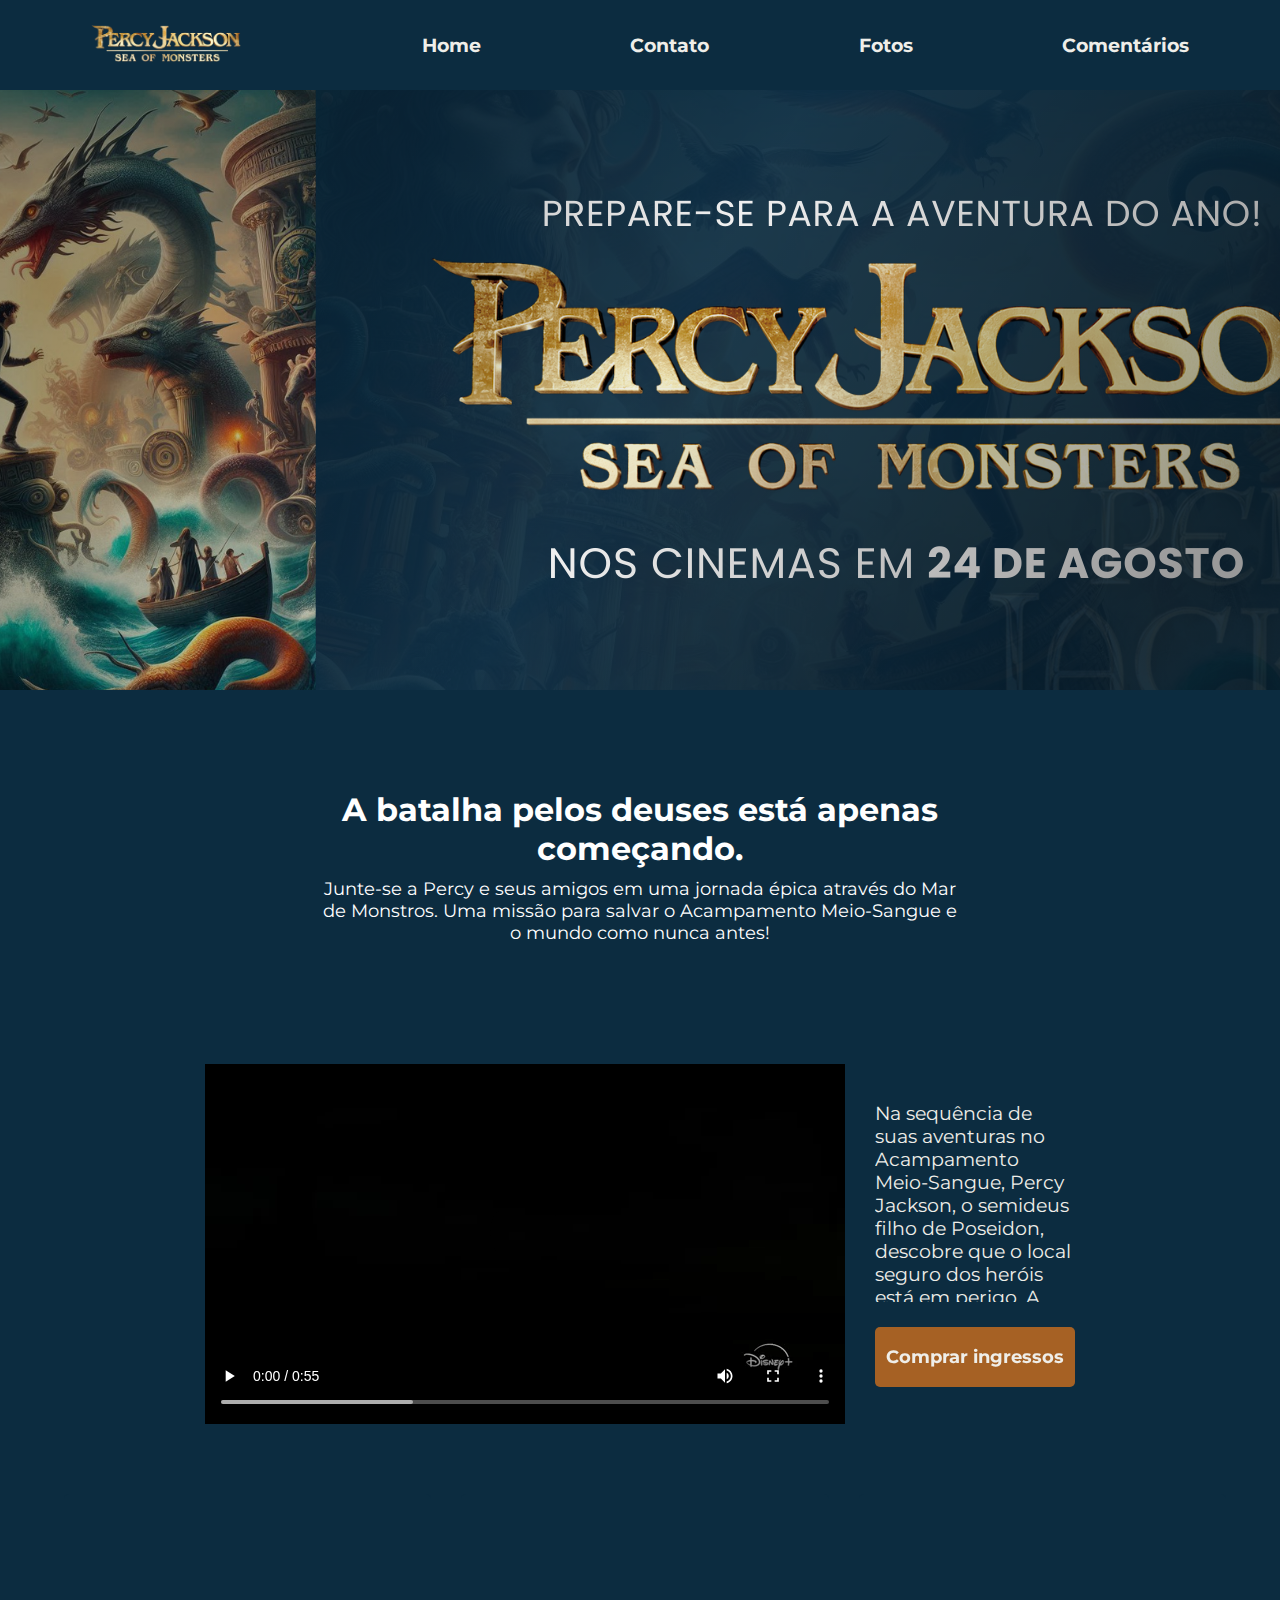
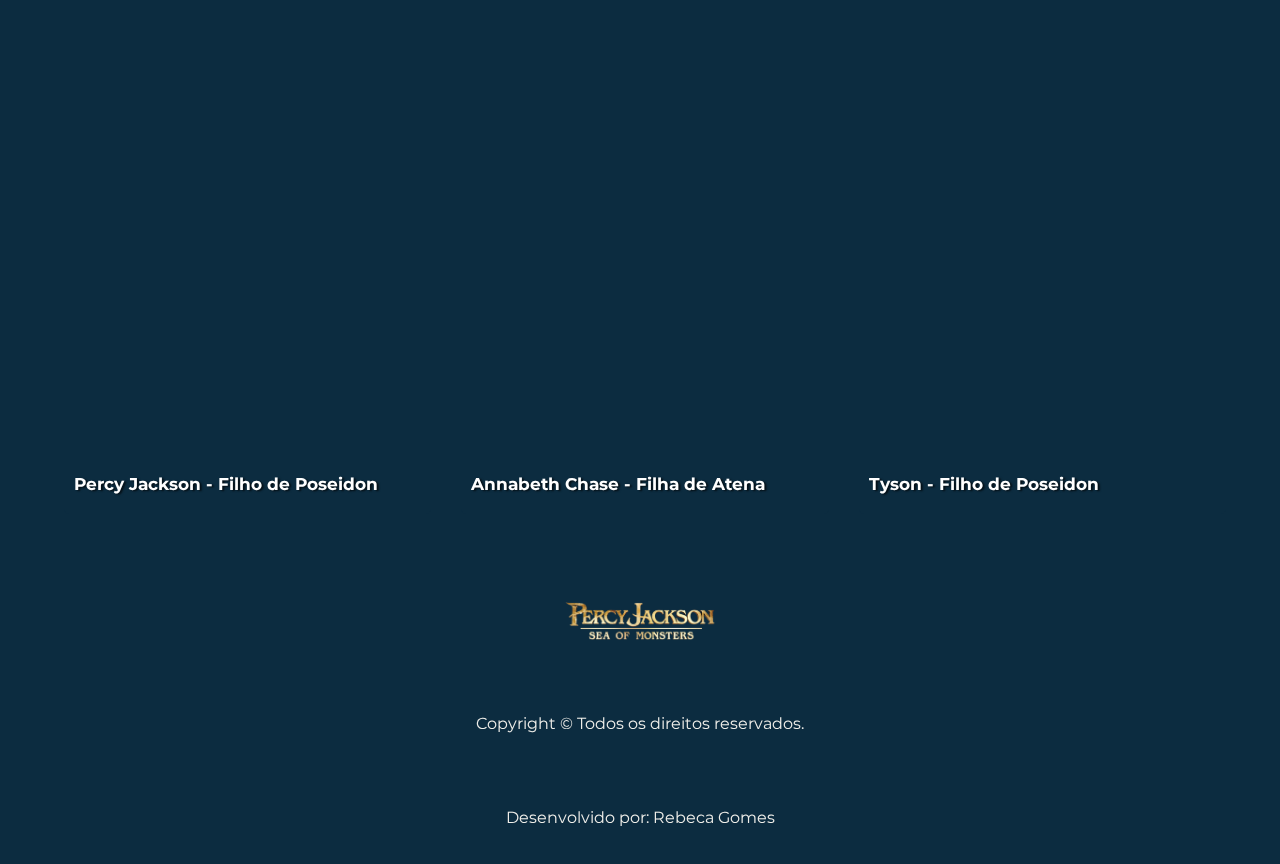
<file: index.html>
<!DOCTYPE html>
<html lang="pt-br">
<head>
    <meta charset="UTF-8">
    <meta http-equiv-"X-UA-Compatible" content="IE-edge">
    <meta name="viewport" content="width=device-width, initial-scale=1.0">
    <title>PJO | Sea of Monsters</title>
    
    <link rel="stylesheet" href="./css/style.css"/>
</head>

<body>
    <header>
        <a href="./index.html" id="logo"><img id=logo src="./imagens/logo.png"/></a>
        <nav>
            <ul>
                <a href="./index.html">
                    <li>Home</li>
                </a>
                <a href="./contato.html">
                    <li>Contato</li>
                </a>
                <a href="./fotos.html">
                    <li>Fotos</li>
                </a>
                <a href="./comentarios.html">
                    <li>Comentários</li>
                </a>
            </ul>
        </nav>
    </header>
    <div id="banner"></div>
    <div id="chamada">
        <h1>A batalha pelos deuses está apenas começando.</h1>
        <p>Junte-se a Percy e seus amigos em uma jornada épica através do Mar de Monstros.
            Uma missão para salvar o Acampamento Meio-Sangue e o mundo como nunca antes!</p>
    </div>
    <div id="trailer-container">
        <div class="content">
            <video controls class="trailer">
                <source src="./videos/trailer.mp4">
                Seu navegador não possui suporte para vídeos.
            </video>
            <div id="sinopse">
                <p class="description">
                    Na sequência de suas aventuras no Acampamento Meio-Sangue, Percy Jackson, o semideus filho de Poseidon, descobre que o local seguro dos heróis está em perigo. A árvore mágica que protege o acampamento foi envenenada, e a única cura reside no poderoso Velocino de Ouro, escondido nas profundezas do Mar de Monstros. Percy, acompanhado por seus fiéis amigos Annabeth e Tyson, parte em uma jornada épica através de águas traiçoeiras repletas de criaturas mitológicas. A missão os leva a confrontar velhos inimigos, descobrir segredos familiares e enfrentar desafios que testarão sua coragem e lealdade. Em meio a batalhas e revelações, Percy deve provar que é mais do que apenas um herói; ele é a última esperança para salvar seus amigos e o mundo dos deuses.
                </p>
                <button class="button">Comprar ingressos</button>
            </div>
        </div>
    </div>

    <div class="actor-cards-container">
        <div class="cards-content">
            <div class="card banner-1">Percy Jackson - Filho de Poseidon</div>
            <div class="card banner-2">Annabeth Chase - Filha de Atena</div>
            <div class="card banner-3">Tyson - Filho de Poseidon</div>
        </div>
    </div>

    <footer>
        <img style="object-fit: contain;" id="logo" src="./imagens/logo.png">
        <span>Copyright © Todos os direitos reservados.</span>
        <span>Desenvolvido por: Rebeca Gomes</span>

        <nav class="footer-navigation">
            <ul class="footer-list">
                <a href="./index.html">
                    <li>Home</li>
                </a>
                <a href="./contato.html">
                    <li>Contato</li>
                </a>
                <a href="./fotos.html">
                    <li>Fotos</li>
                </a>
                <a href="./comentarios.html">
                    <li>Comentários</li>
                </a>
            </ul>
        </nav>
    </footer>
</body>
</html>
</file>
<file: css/style.css>
@import url('https://fonts.googleapis.com/css2?family=Inter&family=Montserrat:ital,wght@0,100..900;1,100..900&display=swap');

* {
	margin: 0;
	padding: 0;
	text-decoration: none;
    list-style: none;
    background-color: #0C2C40;
    font-family: "Montserrat";
}

header {
    height: 90px;
    display: flex;
    justify-content: space-around;
    align-items: center;
}

nav {
    width: 60%;
}

ul {
    display: flex;
    width: 100%;
    justify-content: space-between;
}

li {
    list-style: none;
    color: rgb(239,238,233);
    cursor: pointer;
    font-size: 19px;
    transition: .5s;
    font-weight: bold;

    font-family: "Montserrat", sans-serif;
}

li:hover {
    color: #F2D5A0
}

#logo {
    width: 150px;
}

#banner {
    background-image: linear-gradient(120deg, rgba(0, 0, 0, 0.4) 10%, rgba(0, 0, 0, 0.05926120448179273) 50%, rgba(0, 0, 0, 0.4) 90%), url(../imagens/banner.png);
    background-position: 50% 50%;
    background-size: cover;
    width: 100%;
    height: 600px;
}

#chamada {
    text-align: center;
    margin: 100px auto;
    color: #fff;
    width: 50%;
    justify-content: center;
    display: flex; 
    flex-direction: column; 
}

#chamada p {
    margin-top: 10px;
    font-size: 18px;
}

#trailer-container {
    width: 100%;
    height: 400px;
    display: flex;
    justify-content: center;
    align-items: center;
}

.content {
    width: 60%;
    display: flex;
    justify-content: center; 
    align-items: center; 
}

.trailer {
    max-width: 100%; 
    margin: 0 auto;
}

#sinopse {
    display: flex;
    flex-direction: column;
    justify-content: space-between;
    margin-left: 30px;
}

.description {
    color: rgb(239,238,233);
    font-size: 19px;
    font-family: "Montserrat", sans-serif;
    height: 200px;
    overflow-y: scroll;
}

.button {
    width: 200px;
    height: 60px;
    background-color: #A66124;
    color: rgb(239,238,233);
    padding: 8px 10px;
    border-radius: 5px;
    cursor: pointer;
    transition: .8s;
    font-size: 18px;
    display: flex;
    justify-content: center;
    align-items: center;
    font-weight: bold;
    border: none;
    outline: none;
    margin-top: 25px;
}

.button:hover {
    background-color: #C9E7F2;
    color: #0C2C40;
}

.actor-cards-container {
    width: 100%;
    display: flex;
    justify-content: center;
    margin-top: 50px;
    font-weight: bold;
}

.cards-content {
    width: 90%;
    display: grid;
    grid-template-columns: repeat(3, 1fr);
    row-gap: 20px;
    column-gap: 40px;
}


.card:hover {
    transform: scale(1.04)
}
.card {
    width: 100%;
    height: 600px;
    background-size: cover;
    background-position: 50% 50%;
    border-radius: 5px;
    cursor: pointer;
    transition: 1s;
    display: flex;
    flex-direction: column;
    justify-content: flex-end;
    padding: 0 0 20px 10px;
    color: #ffffff;
    font-size: 17px;
    font-family: "Montserrat", sans-serif;
    text-shadow: 2px 1px 2px rgba(0, 0, 0, 0.7);
}

.banner-1 {
    background-image: url(https://th.bing.com/th/id/OIG4.vPDV8JsUbH1h2R8OEXX0?w=1024&h=1024&rs=1&pid=ImgDetMain);
}

.banner-2 {
    background-image: url(https://th.bing.com/th/id/OIG1.WcbDcucjj0I_GiK8EtSO?pid=ImgGn);
}

.banner-3 {
    background-image: url(https://th.bing.com/th/id/OIG4.6j81LhbTKsXUq5hfeCiP?w=1024&h=1024&rs=1&pid=ImgDetMain);
}

footer {
    height: 300px;
    margin-top: 50px;
    display: flex;
    flex-direction: column;
    align-items: center;
    justify-content: space-around;
}

span {
    color: rgb(239,238,233);
    font-family: "Montserrat", sans-serif;
}

.footer-navigation {
    display: none;
}

.footer-list {
    display: flex;
    flex-direction: column;
    align-items: center;
}

@media(max-width: 768px) {
    .footer-navigation {
        display: block;
    }

    nav {
        display: none;
    }

    #banner {
        background-position: left 40%;
    }

    #chamada {
        width: auto;
        padding: 8%;
    }

    #trailer-container {
        display: flex;
        flex-direction: column;
        justify-content: center;
        align-items: center;
    }

    .content {
        width: 95%;
        display: flex;
        flex-direction: column;
        align-items: center;
        justify-content: center;
    }

    .trailer {
        width: auto;
        margin: 0 auto;
    }

    #sinopse {
        width: 95%;
        display: flex;
        flex-direction: column;
        justify-content: space-between;
        margin: 0;
    }

    .description {
        width: 100%;
        margin-top: 40px;
    }

    .button {
        width: 100%;
        margin-top: 30px;
    }

    .cards-content {
        grid-template-columns: 1fr;
        margin-top: 80px;
    }
}
</file>
